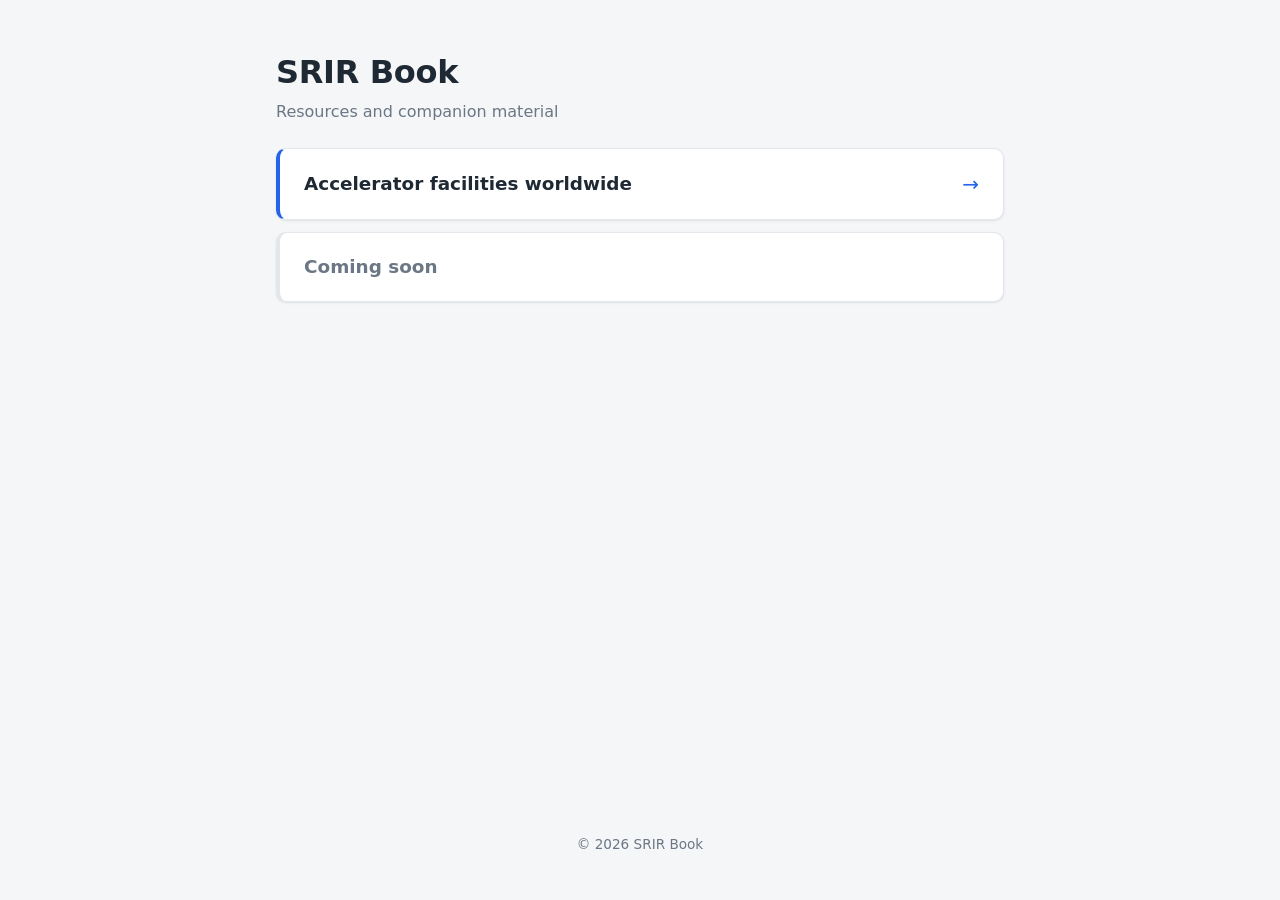
<file: index.html>
<!DOCTYPE html>
<html lang="en">
<head>
  <meta charset="UTF-8">
  <meta name="viewport" content="width=device-width, initial-scale=1.0">
  <title>SRIR Book</title>
  <link rel="icon" href="data:,">
  <link rel="stylesheet" href="style.css">
</head>
<body>
  <header class="site-header">
    <h1>SRIR Book</h1>
    <p class="subtitle">Resources and companion material</p>
  </header>

  <main class="tiles">
    <a class="tile" href="facilities-worldwide.html">
      <span class="tile-title">Accelerator facilities worldwide</span>
      <span class="tile-arrow" aria-hidden="true">&rarr;</span>
    </a>

    <div class="tile tile-disabled" aria-disabled="true">
      <span class="tile-title">Coming soon</span>
    </div>
  </main>

  <footer class="site-footer">
    <p>&copy; 2026 SRIR Book</p>
  </footer>
</body>
</html>
</file>
<file: style.css>
:root {
  --bg: #f5f6f8;
  --surface: #ffffff;
  --text: #1f2933;
  --muted: #6b7785;
  --accent: #2563eb;
  --border: #e3e6ea;
  --radius: 10px;
  --shadow: 0 1px 3px rgba(0, 0, 0, 0.06), 0 1px 2px rgba(0, 0, 0, 0.04);
  --shadow-hover: 0 6px 16px rgba(0, 0, 0, 0.08);
}

@media (prefers-color-scheme: dark) {
  :root {
    --bg: #14171c;
    --surface: #1d2128;
    --text: #e6e9ee;
    --muted: #8b96a3;
    --accent: #60a5fa;
    --border: #2b3039;
    --shadow: none;
    --shadow-hover: 0 6px 16px rgba(0, 0, 0, 0.4);
  }
}

* {
  box-sizing: border-box;
}

body {
  margin: 0;
  font-family: system-ui, -apple-system, "Segoe UI", Roboto, Helvetica, Arial, sans-serif;
  background: var(--bg);
  color: var(--text);
  line-height: 1.5;
  display: flex;
  flex-direction: column;
  min-height: 100vh;
}

.site-header {
  max-width: 760px;
  width: 100%;
  margin: 0 auto;
  padding: 3rem 1rem 1.5rem;
}

.site-header h1 {
  margin: 0;
  font-size: 2rem;
  font-weight: 700;
  letter-spacing: -0.01em;
}

.subtitle {
  margin: 0.25rem 0 0;
  color: var(--muted);
}

/* Full-width horizontal tiles, stacked one per row */
.tiles {
  max-width: 760px;
  width: 100%;
  margin: 0 auto;
  padding: 0 1rem;
  display: flex;
  flex-direction: column;
  gap: 0.75rem;
  flex: 1;
}

.tile {
  display: flex;
  align-items: center;
  justify-content: space-between;
  padding: 1.25rem 1.5rem;
  background: var(--surface);
  border: 1px solid var(--border);
  border-left: 4px solid var(--accent);
  border-radius: var(--radius);
  box-shadow: var(--shadow);
  color: var(--text);
  text-decoration: none;
  transition: transform 0.15s ease, box-shadow 0.15s ease, border-color 0.15s ease;
}

a.tile:hover,
a.tile:focus-visible {
  transform: translateY(-2px);
  box-shadow: var(--shadow-hover);
  outline: none;
}

a.tile:focus-visible {
  border-color: var(--accent);
}

.tile-title {
  font-size: 1.15rem;
  font-weight: 600;
}

.tile-arrow {
  color: var(--accent);
  font-size: 1.25rem;
  transition: transform 0.15s ease;
}

a.tile:hover .tile-arrow {
  transform: translateX(4px);
}

.tile-disabled {
  border-left-color: var(--border);
  color: var(--muted);
  cursor: default;
}

.site-footer {
  text-align: center;
  color: var(--muted);
  font-size: 0.85rem;
  padding: 2rem 1rem;
}
</file>
